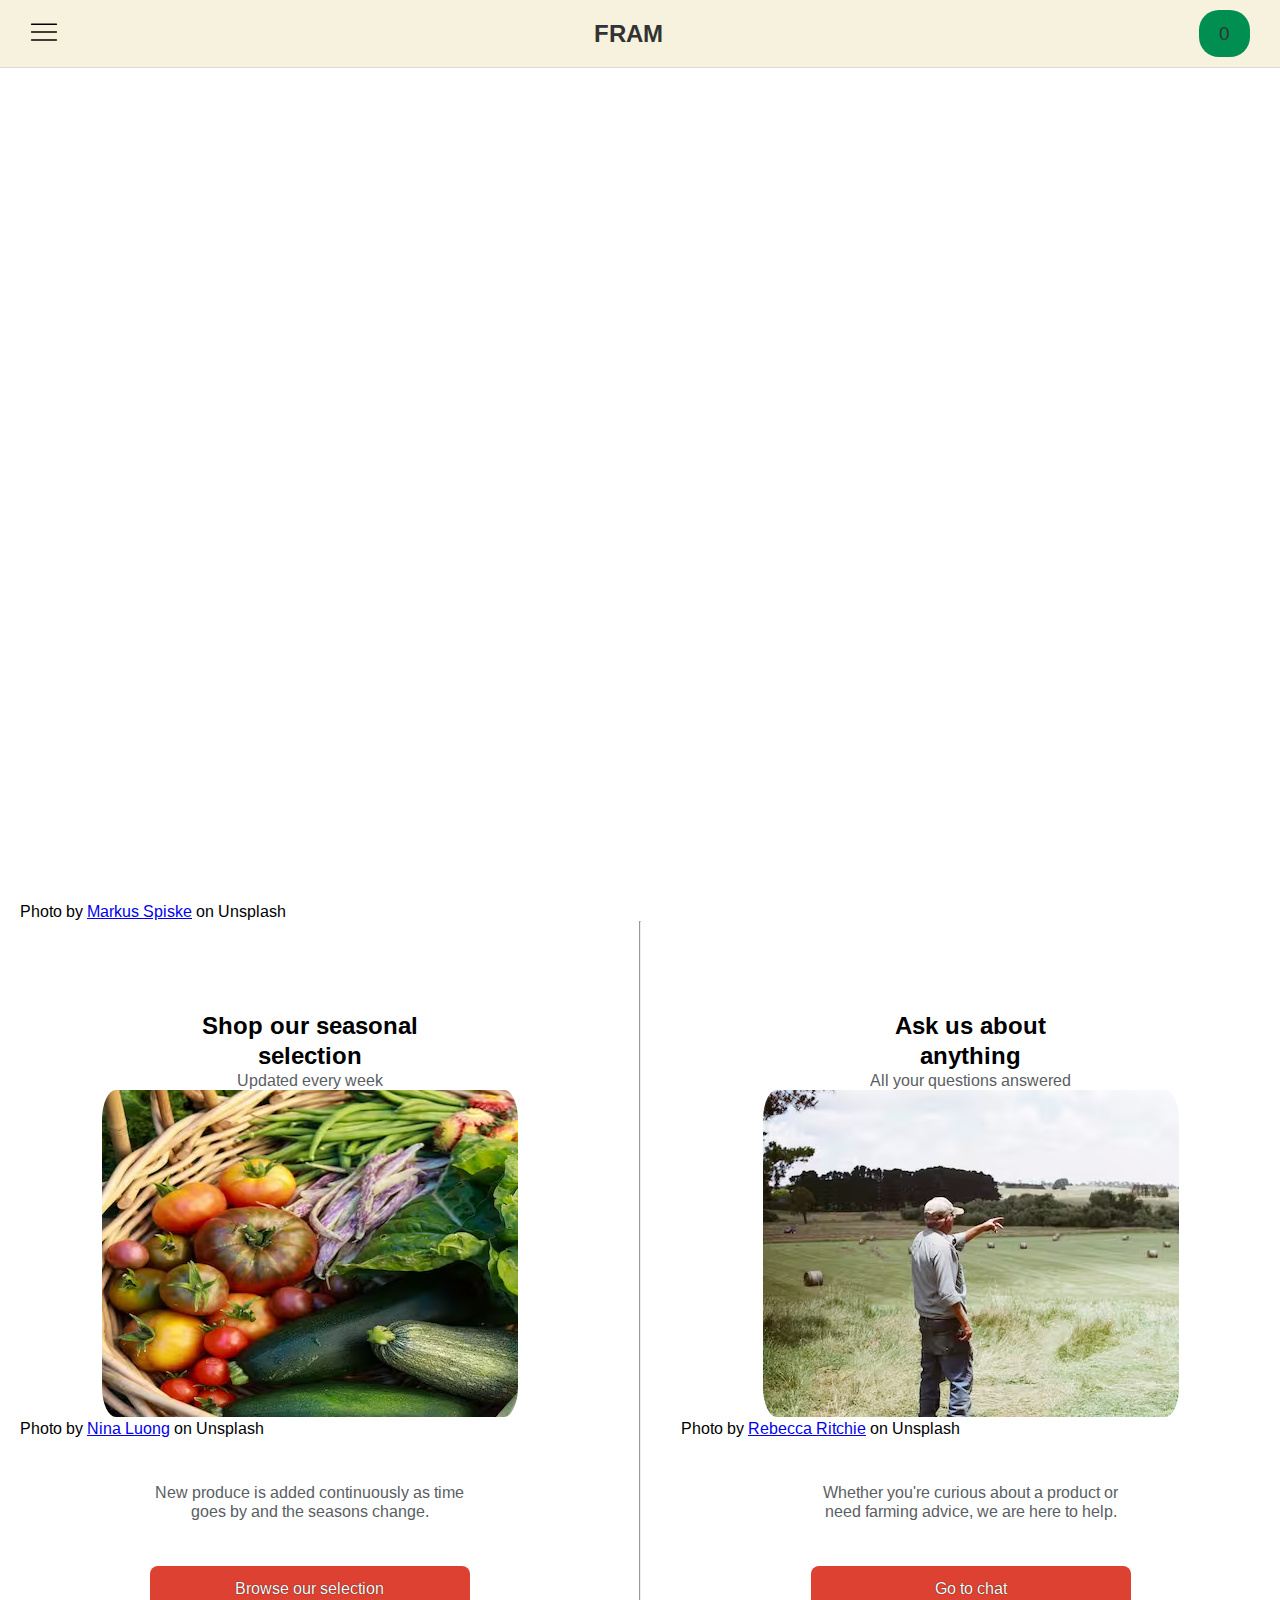
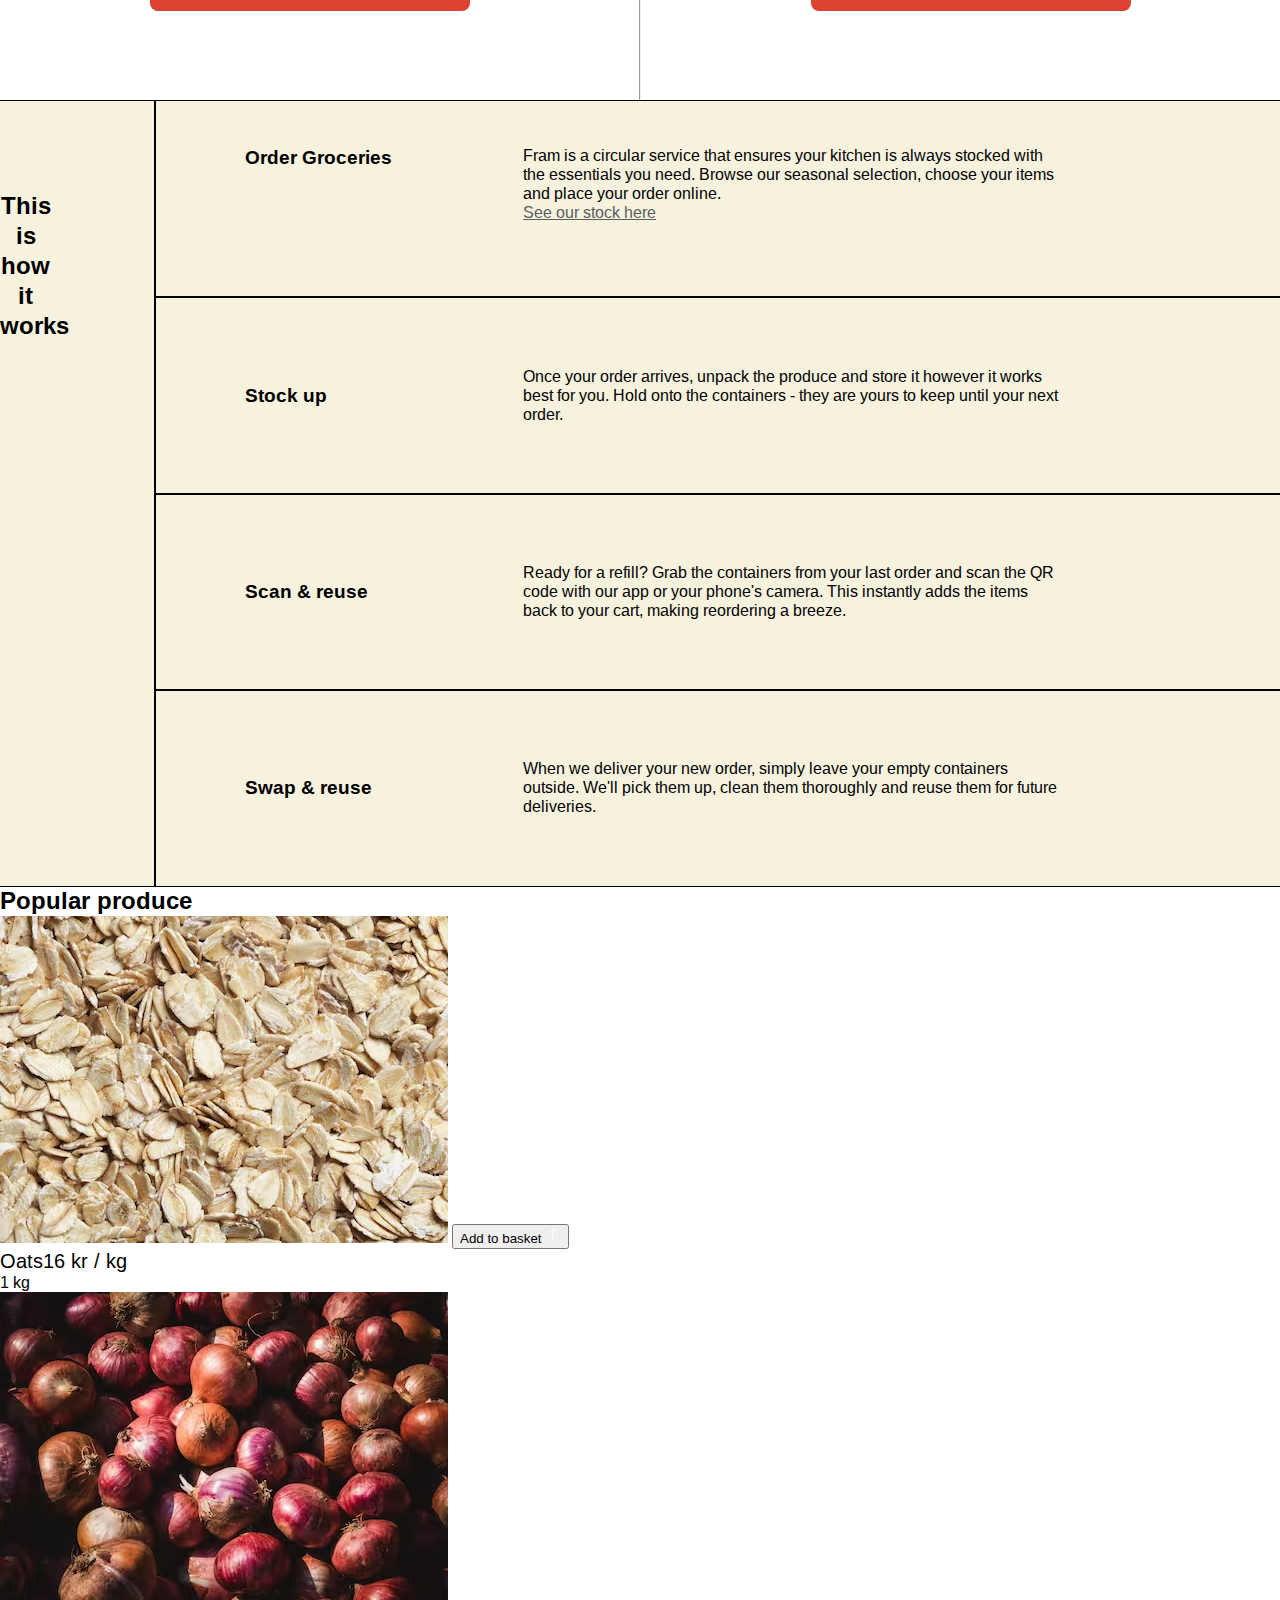
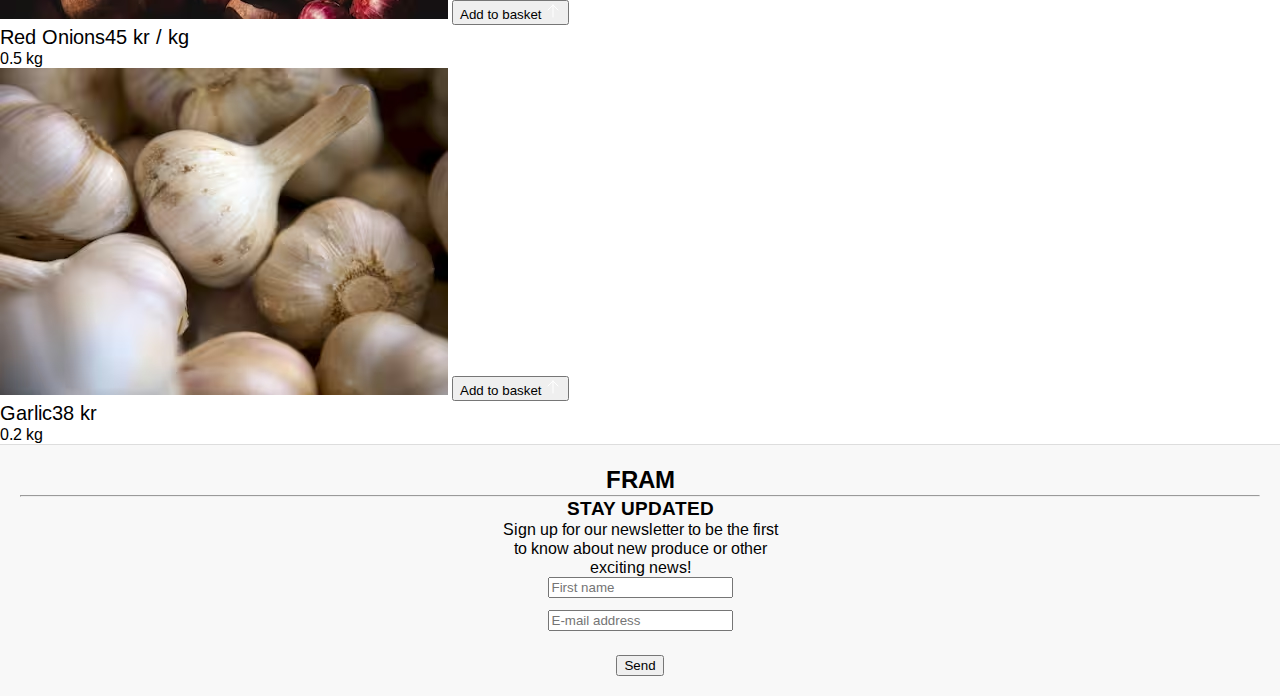
<file: index.html>
<!DOCTYPE html>
<html lang="en">
  <head>
    <!-- Basic Meta -->
    <meta charset="UTF-8" />
    <meta name="viewport" content="width=device-width, initial-scale=1.0" />

    <!-- SEO: Title & Description -->
    <title>Products - FRAM Fresh Local Produce</title>
    <meta
      name="description"
      content="Explore fresh, locally-sourced products from FRAM. Discover seasonal produce delivered smartly to your home."
    />

    <!-- SEO: Keywords (optional for older engines, can help with SEO) -->
    <meta
      name="keywords"
      content="fresh produce, local farms, seasonal groceries, home delivery, FRAM, farm products, organic produce"
    />

    <!-- SEO: Open Graph / Social Sharing -->
    <meta property="og:title" content="Products - FRAM Fresh Local Produce" />
    <meta
      property="og:description"
      content="Explore fresh, locally-sourced products from FRAM. Discover seasonal produce delivered smartly to your home."
    />
    <meta property="og:type" content="website" />
    <meta property="og:site_name" content="FRAM" />

    <!-- Import Google Fonts: Frank Ruhl Libre & Arimo -->
    <link
      href="https://fonts.googleapis.com/css2?family=Frank+Ruhl+Libre:wght@300&family=Arimo:wght@400&display=swap"
      rel="stylesheet"
    />

    <!-- Preload Global CSS for performance -->
    <link rel="preload" href="./css/Global.css" as="style" onload="this.onload=null;this.rel='stylesheet'" />
    <noscript><link rel="stylesheet" href="./css/Global.css" /></noscript>

    <!-- Preload Utilities CSS for performance -->
    <link rel="preload" href="./css/Utilities.css" as="style" onload="this.onload=null;this.rel='stylesheet'" />
    <noscript><link rel="stylesheet" href="./css/Utilities.css" /></noscript>

    <!-- Page-specific styles -->
    <link rel="stylesheet" href="./css/LandingPage.css" />
    <link rel="stylesheet" href="./css/Navbar.css" />
    <link rel="stylesheet" href="./css/Newsletter.css" />
    <link rel="stylesheet" href="./css/ProductPage.css" />
    <link rel="stylesheet" href="./css/Feedback.css" />
  </head>
  <body>
    <!-- Navbar -->
    <header class="header" role="banner">
      <div class="header-left">
        <button class="hamburger-menu-button" aria-label="Open side menu">
          <svg
            xmlns="http://www.w3.org/2000/svg"
            fill="none"
            viewBox="0 0 24 24"
            stroke-width="1"
            stroke="black"
            class="hamburger-menu-icon"
          >
            <path stroke-linecap="round" stroke-linejoin="round" d="M3.75 6.75h16.5M3.75 12h16.5m-16.5 5.25h16.5" />
          </svg>
        </button>
      </div>
      <div class="header-center">
        <a href="/index.html" class="header-link">
          <h1 class="header-title">FRAM</h1>
        </a>
      </div>
      <div class="header-right">
        <a
          href="/pages/checkout.html"
          class="green-button header-link"
          id="cart-count"
          aria-label="Go to checkout and view cart"
        >
        </a>
      </div>
    </header>

    <!-- Side Menu -->
    <aside id="side-menu" class="side-menu">
      <div class="display-flex center-items">
        <button class="close-menu-button" aria-label="Close side menu">&times;</button>
        <a href="/index.html" class="header-link side-menu-title on-mobile-only">
          <h1 class="header-title">FRAM</h1>
        </a>
      </div>
      <div class="side-menu-border"></div>
      <nav class="menu-content" role="navigation">
        <ul class="menu-items large-body">
          <li><a href="/pages/product.html" aria-label="Go to product page">Products</a></li>
          <li><a href="/pages/chatbot.html" aria-label="Go to the chatbot">Chat</a></li>
        </ul>
        <div class="menu-footer">
          <a href="/pages/checkout.html" aria-label="Go to checkout page">Checkout</a>
        </div>
      </nav>
    </aside>

    <!-- Main -->
    <main>
      <!-- Large Image - Background -->
      <section class="top-background-section">
        <!-- Logo -->
        <header>
          <h1 class="top-logo">FRAM</h1>
        </header>

        <!-- White underline going downward -->
        <div class="top-underline"></div>

        <!-- Subheading Text -->
        <p class="top-subheading">
          Home delivery from <br />
          your local farms
        </p>
      </section>
      <!-- Credit to Markus Spiske for the image -->
      <figure class="image-credit">
        <figcaption>
          Photo by <a href="https://unsplash.com/@markusspiske" target="_blank" rel="noopener">Markus Spiske</a> on
          Unsplash
        </figcaption>
      </figure>

      <!-- Produce and Chat section -->
      <section class="produce-chat-container display-flex">
        <!-- Produce Section -->
        <article aria-labelledby="shop-heading" class="produce-chat-card center-items">
          <h2 id="shop-heading" class="no-margin padding-top-90 produce-chat-title center-text">
            Shop our seasonal <br />
            selection
          </h2>
          <p class="produce-chat-subtitle greyed-text center-text no-margin">Updated every week</p>
          <img
            src="./assets/landingPage/produce.avif"
            alt="Basket filled with fresh vegetables including tomatoes, zucchini, green beans, and leafy greens"
            class="produce-chat-image"
          />
          <figure class="image-credit image-credits-positioning">
            <figcaption>
              Photo by <a href="https://unsplash.com/@ninaluong" target="_blank" rel="noopener">Nina Luong</a> on
              Unsplash
            </figcaption>
          </figure>
          <p class="center-text greyed-text margin-top-45">
            New produce is added continuously as time <br />
            goes by and the seasons change.
          </p>
          <a href="/pages/product.html" class="primary-button produce-full-width-button margin-top-45 margin-bottom-90">
            Browse our selection
          </a>
          <!-- Divider on Mobile, to display sepparate the two sections better -->
          <hr class="on-mobile-only produce-chat-divider" />
        </article>

        <!-- Vertical divider on Desktop -->
        <hr class="on-desktop-only produce-chat-divider" />

        <!-- Go to Chat page -->
        <article aria-labelledby="chat-heading" class="produce-chat-card center-items margin-bottom-90">
          <h2 id="chat-heading" class="no-margin padding-top-90 produce-chat-title center-text">
            Ask us about <br />
            anything
          </h2>
          <p class="produce-chat-subtitle greyed-text center-text no-margin">All your questions answered</p>
          <img
            src="./assets/landingPage/chat.avif"
            alt="Man on a green field, pointing to the distance."
            class="produce-chat-image"
          />
          <figure class="image-credit image-credits-positioning">
            <figcaption>
              Photo by
              <a href="https://unsplash.com/@rebeccaritchie" target="_blank" rel="noopener">Rebecca Ritchie</a> on
              Unsplash
            </figcaption>
          </figure>
          <p class="center-text greyed-text margin-top-45">
            Whether you're curious about a product or <br />
            need farming advice, we are here to help.
          </p>
          <a href="/pages/chatbot.html" class="primary-button produce-full-width-button margin-top-45"> Go to chat </a>
        </article>
      </section>

      <!-- Ask us about anything Section (info) -->
      <section class="info-section primary-background-color display-flex">
        <!-- Right Side: Title -->
        <section class="info-header display-flex center-items center-text general-border">
          <h2 class="info-title">
            This is how it <br />
            works
          </h2>
        </section>

        <!-- Left Side: Steps -->
        <div class="info-steps display-flex general-border">
          <!-- Each step block -->
          <div class="info-step padding-45 general-border">
            <h3 class="info-sub-header">Order Groceries</h3>
            <div class="info-content">
              <p class="info-link-spacer">
                Fram is a circular service that ensures your kitchen is always stocked with the essentials you need.
                Browse our seasonal selection, choose your items and place your order online.
              </p>
              <a class="greyed-text" href="./pages/products.html">See our stock here</a>
            </div>
          </div>

          <div class="info-step center-items padding-45 general-border">
            <h3 class="info-sub-header">Stock up</h3>
            <div class="info-content">
              <p>
                Once your order arrives, unpack the produce and store it however it works best for you. Hold onto the
                containers - they are yours to keep until your next order.
              </p>
            </div>
          </div>

          <div class="info-step center-items padding-45 general-border">
            <h3 class="info-sub-header">Scan & reuse</h3>
            <div class="info-content">
              <p>
                Ready for a refill? Grab the containers from your last order and scan the QR code with our app or your
                phone's camera. This instantly adds the items back to your cart, making reordering a breeze.
              </p>
            </div>
          </div>

          <div class="info-step center-items padding-45 general-border">
            <h3 class="info-sub-header">Swap & reuse</h3>
            <div class="info-content">
              <p>
                When we deliver your new order, simply leave your empty containers outside. We'll pick them up, clean
                them thoroughly and reuse them for future deliveries.
              </p>
            </div>
          </div>
        </div>
      </section>

      <!-- Popular Produce Section - Mobile Carousel -->
      <section class="on-mobile-only margin-bottom-90" aria-label="Popular Produce Carousel">
        <h2 class="popular-produce-title">Popular produce</h2>
        <!-- Mobile Carousel Cards -->
        <div class="popular-produce-card-container">
          <!-- Oats Card -->
          <article class="popular-produce-card" aria-labelledby="product-oats">
            <img
              src="./assets/productPage/Oats.avif"
              alt="Close-up image of oat grains"
              width="100%"
              class="object-fit-cover"
            />

            <button
              class="add-cursor-pointer popular-produce-shopping-button"
              onclick="addToCart('Oats')"
              aria-label="Add Oats to the basket"
            >
              <span> Add to basket </span>
              <span class="popular-produce-shopping-button-icon">
                <svg
                  xmlns="http://www.w3.org/2000/svg"
                  fill="none"
                  viewBox="0 0 24 24"
                  stroke-width="1.5"
                  stroke="white"
                  class="popular-produce-shopping-button-svg"
                >
                  <path stroke-linecap="round" stroke-linejoin="round" d="M4.5 10.5 12 3m0 0 7.5 7.5M12 3v18" />
                </svg>
              </span>
            </button>
            <p class="display-flex popular-produce-type-and-price">
              <span id="product-oats">Oats</span>
              <span>48 kr / kg</span>
            </p>
            <p class="popular-produce-weight">1 kg</p>
          </article>

          <!-- Red Onion Card -->
          <article class="popular-produce-card" aria-labelledby="product-red-onions">
            <img
              src="./assets/productPage/Red Onions.avif"
              alt="Cluster of red onions"
              width="100%"
              class="object-fit-cover"
            />
            <button
              class="add-cursor-pointer popular-produce-shopping-button"
              onclick="addToCart('Red Onions')"
              aria-label="Add Red Onions to the basket"
            >
              <span> Add to basket </span>
              <span class="popular-produce-shopping-button-icon">
                <svg
                  xmlns="http://www.w3.org/2000/svg"
                  fill="none"
                  viewBox="0 0 24 24"
                  stroke-width="1.5"
                  stroke="white"
                  class="popular-produce-shopping-button-svg"
                >
                  <path stroke-linecap="round" stroke-linejoin="round" d="M4.5 10.5 12 3m0 0 7.5 7.5M12 3v18" />
                </svg>
              </span>
            </button>
            <p class="display-flex popular-produce-type-and-price">
              <span id="product-red-onions">Red Onions</span>
              <span>48 kr / kg</span>
            </p>
            <p class="popular-produce-weight">1 kg</p>
          </article>

          <!-- Potato Card -->
          <article class="popular-produce-card" aria-labelledby="product-potatoes">
            <img
              src="./assets/productPage/Potatoes.avif"
              alt="Pile of mixed potatoes"
              width="100%"
              class="object-fit-cover"
            />
            <button
              class="add-cursor-pointer popular-produce-shopping-button"
              onclick="addToCart('Potatoes')"
              aria-label="Add Potatoes to the basket"
            >
              <span> Add to basket </span>
              <span class="popular-produce-shopping-button-icon">
                <svg
                  xmlns="http://www.w3.org/2000/svg"
                  fill="none"
                  viewBox="0 0 24 24"
                  stroke-width="1.5"
                  stroke="white"
                  class="popular-produce-shopping-button-svg"
                >
                  <path stroke-linecap="round" stroke-linejoin="round" d="M4.5 10.5 12 3m0 0 7.5 7.5M12 3v18" />
                </svg>
              </span>
            </button>
            <p class="display-flex popular-produce-type-and-price">
              <span id="product-potatoes">Potatoes</span>
              <span>48 kr / kg</span>
            </p>
            <p class="popular-produce-weight">1 kg</p>
          </article>
        </div>
        <!-- Navigation buttons for scrolling -->
        <div class="popular-produce-navigation-button-container">
          <button id="scroll-left" aria-label="Scroll left through products">◀</button>
          <button id="scroll-right" aria-label="Scroll right through products">▶</button>
        </div>
      </section>

      <!-- Produce Cards Section Desktop -->
      <section class="on-desktop-only popular-produce-section-spacing">
        <h2 class="popular-produce-title">Popular produce</h2>
        <div class="popular-produce-card-container">
          <!--Card 1-->
          <article class="popular-produce-card" aria-labelledby="product-oats">
            <img src="../assets/productPage/Oats.avif" alt="Zoom in on several grains of oats" />
            <button
              class="add-cursor-pointer popular-produce-shopping-button"
              onclick="addToCart('Oats')"
              aria-label="Add Oats to the basket"
            >
              <span> Add to basket </span>
              <span class="popular-produce-shopping-button-icon">
                <svg
                  xmlns="http://www.w3.org/2000/svg"
                  fill="none"
                  viewBox="0 0 24 24"
                  stroke-width="1.5"
                  stroke="white"
                  class="size-6"
                  style="width: 16px; height: 16px"
                >
                  <path stroke-linecap="round" stroke-linejoin="round" d="M4.5 10.5 12 3m0 0 7.5 7.5M12 3v18" />
                </svg>
              </span>
            </button>
            <p class="display-flex popular-produce-type-and-price large-body">
              <span id="product-oats">Oats</span>
              <span>16 kr / kg</span>
            </p>
            <p class="popular-produce-weight">1 kg</p>
          </article>
          <!--Card 2-->
          <article class="popular-produce-card" aria-labelledby="product-red-onions">
            <img src="../assets/productPage/Red Onions.avif" alt="Zoomed in on a cluster of red onions" />
            <button
              class="add-cursor-pointer popular-produce-shopping-button"
              onclick="addToCart('Red Onions')"
              aria-label="Add Red Onions to the basket"
            >
              <span> Add to basket </span>
              <span class="popular-produce-shopping-button-icon">
                <svg
                  xmlns="http://www.w3.org/2000/svg"
                  fill="none"
                  viewBox="0 0 24 24"
                  stroke-width="1.5"
                  stroke="white"
                  class="size-6"
                  style="width: 16px; height: 16px"
                >
                  <path stroke-linecap="round" stroke-linejoin="round" d="M4.5 10.5 12 3m0 0 7.5 7.5M12 3v18" />
                </svg>
              </span>
            </button>
            <p class="display-flex popular-produce-type-and-price large-body">
              <span id="product-red-onions">Red Onions</span>
              <span>45 kr / kg</span>
            </p>
            <p class="popular-produce-weight">0.5 kg</p>
          </article>
          <!--Card 3-->
          <article class="popular-produce-card" aria-labelledby="product-garlic">
            <img src="../assets/productPage/Garlic.avif" alt="Zoom in on a cluster of Garlic laying around" />
            <button
              class="add-cursor-pointer popular-produce-shopping-button"
              onclick="addToCart('Garlic')"
              aria-label="Add Garlic to the basket"
            >
              <span> Add to basket </span>
              <span class="popular-produce-shopping-button-icon">
                <svg
                  xmlns="http://www.w3.org/2000/svg"
                  fill="none"
                  viewBox="0 0 24 24"
                  stroke-width="1.5"
                  stroke="white"
                  class="size-6"
                  style="width: 16px; height: 16px"
                >
                  <path stroke-linecap="round" stroke-linejoin="round" d="M4.5 10.5 12 3m0 0 7.5 7.5M12 3v18" />
                </svg>
              </span>
            </button>
            <p class="display-flex popular-produce-type-and-price large-body">
              <span id="product-garlic">Garlic</span>
              <span>38 kr</span>
            </p>
            <p class="popular-produce-weight">0.2 kg</p>
          </article>
        </div>
      </section>
    </main>
    <!-- Newsletter Section - Added outside of the main, to fill the screen -->
    <section class="newsletter-section" aria-labelledby="newsletter-heading">
      <h2 class="newsletter-title" id="newsletter-heading">FRAM</h2>
      <hr class="newsletter-divider" />
      <h3 class="newsletter-header">STAY UPDATED</h3>
      <p class="newsletter-subtext">
        Sign up for our newsletter to be the first <br />
        to know about new produce or other <br />
        exciting news!
      </p>
      <form class="newsletter-form" onsubmit="newsletterSignup()" role="form">
        <input
          type="text"
          name="first-name"
          id="first-name"
          placeholder="First name"
          class="newsletter-input margin-bottom-12"
          required
        /><br />
        <input
          type="email"
          name="email"
          id="email"
          placeholder="E-mail address"
          class="newsletter-input margin-bottom-24"
          required
        /><br />
        <button type="submit" class="newsletter-button">Send</button>
      </form>
    </section>

    <!-- User feedback when adding an product to basket - use inline styling -->
    <section id="feedback" class="default-hidden">
      <p id="feedback-text"></p>
    </section>
    <script src="./js/carousell.js"></script>
    <script src="./js/navbar.js"></script>
    <script src="./js/product-handling.js"></script>
    <script src="./js/newsletter.js"></script>
  </body>
</html>
</file>
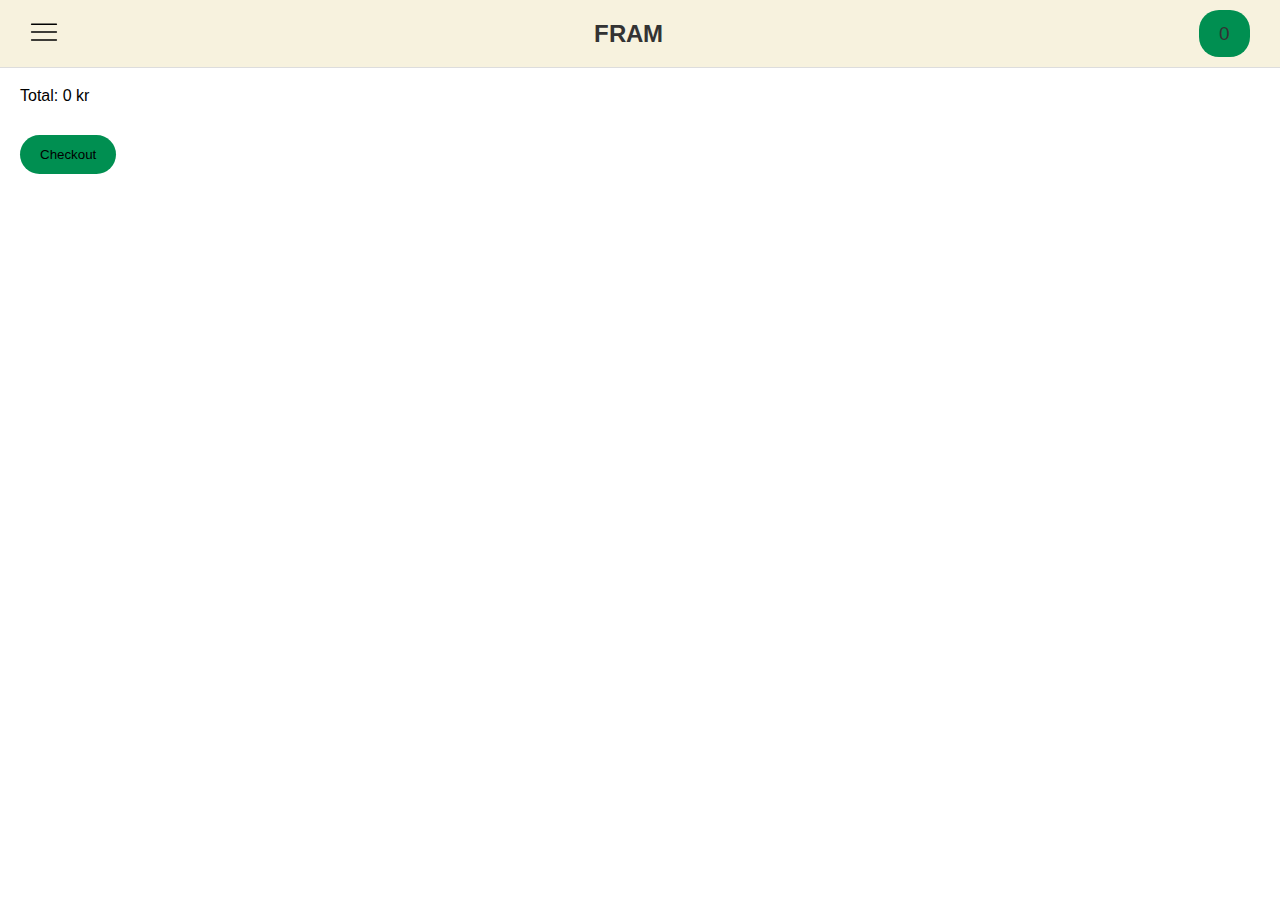
<file: pages/checkout.html>
<!DOCTYPE html>
<html lang="en">
  <head>
    <!-- Basic Meta -->
    <meta charset="UTF-8" />
    <meta name="viewport" content="width=device-width, initial-scale=1.0" />

    <!-- SEO: Title & Description -->
    <title>Checkout | FRAM</title>
    <meta
      name="description"
      content="Review your selected fresh produce and complete your secure checkout with FRAM. Local, seasonal, and sustainable groceries — delivered to your door."
    />

    <!-- SEO: Keywords (optional for older engines) -->
    <meta name="keywords" content="FRAM, checkout, groceries, local food, sustainable, fresh produce, home delivery" />

    <!-- SEO: Open Graph / Social Sharing -->
    <meta property="og:title" content="Checkout | FRAM" />
    <meta
      property="og:description"
      content="Finish your purchase of fresh, locally sourced produce with our simple checkout process."
    />
    <meta property="og:type" content="website" />
    <meta property="og:site_name" content="FRAM" />

    <!-- Import Google Fonts: Frank Ruhl Libre & Arimo -->
    <link
      href="https://fonts.googleapis.com/css2?family=Frank+Ruhl+Libre:wght@300&family=Arimo:wght@400&display=swap"
      rel="stylesheet"
    />

    <!-- Preload Global CSS for performance -->
    <link rel="preload" href="../css/Global.css" as="style" onload="this.onload=null;this.rel='stylesheet'" />
    <noscript><link rel="stylesheet" href="../css/Global.css" /></noscript>

    <!-- Page-specific styles -->
    <link rel="stylesheet" href="../css/Navbar.css" />
    <link rel="stylesheet" href="../css/checkout.css" />
    <link rel="stylesheet" href="../css/Feedback.css" />
  </head>
  <body>
    <!-- Navbar -->
    <header class="header" role="banner">
      <div class="header-left">
        <button class="hamburger-menu-button" aria-label="Open side menu">
          <svg
            xmlns="http://www.w3.org/2000/svg"
            fill="none"
            viewBox="0 0 24 24"
            stroke-width="1"
            stroke="black"
            class="hamburger-menu-icon"
          >
            <path stroke-linecap="round" stroke-linejoin="round" d="M3.75 6.75h16.5M3.75 12h16.5m-16.5 5.25h16.5" />
          </svg>
        </button>
      </div>
      <div class="header-center">
        <a href="/index.html" class="header-link">
          <h1 class="header-title">FRAM</h1>
        </a>
      </div>
      <div class="header-right">
        <a
          href="/pages/checkout.html"
          class="green-button header-link"
          id="cart-count"
          aria-label="Go to checkout and view cart"
        >
        </a>
      </div>
    </header>
    <!-- Side Menu -->
    <aside id="side-menu" class="side-menu">
      <div class="display-flex center-items">
        <button class="close-menu-button" aria-label="Close side menu">&times;</button>
        <a href="/index.html" class="header-link side-menu-title on-mobile-only">
          <h1 class="header-title">FRAM</h1>
        </a>
      </div>
      <div class="side-menu-border"></div>
      <nav class="menu-content" role="navigation">
        <ul class="menu-items large-body">
          <li><a href="/pages/product.html" aria-label="Go to product page">Products</a></li>
          <li><a href="/pages/chatbot.html" aria-label="Go to the chatbot">Chat</a></li>
        </ul>
        <div class="menu-footer">
          <a href="/pages/checkout.html" aria-label="Go to checkout page">Checkout</a>
        </div>
      </nav>
    </aside>

    <main class="additional-padding-bottom">
      <h1 class="checkout-title">Checkout</h1>

      <!-- Total Checkout, and checkout button -->
      <section style="margin-top: 30px">
        <div class="checkout-total" id="checkout-total">
          <p id="total-price">Total: 0 kr</p>
          <button id="checkout-button" class="green-button" style="margin-top: 30px" onclick="checkout()">
            Checkout
          </button>
        </div>
      </section>

      <!-- Checkout container, having all products user wish to buy  -->
      <section class="checkout-container" id="productContainer"></section>
    </main>

    <!-- User feedback when adding an product to basket - use inline styling -->
    <section id="feedback" class="default-hidden">
      <p id="feedback-text"></p>
    </section>

    <script src="../js/navbar.js"></script>
    <script src="../js/product-handling.js"></script>
  </body>
</html>
</file>
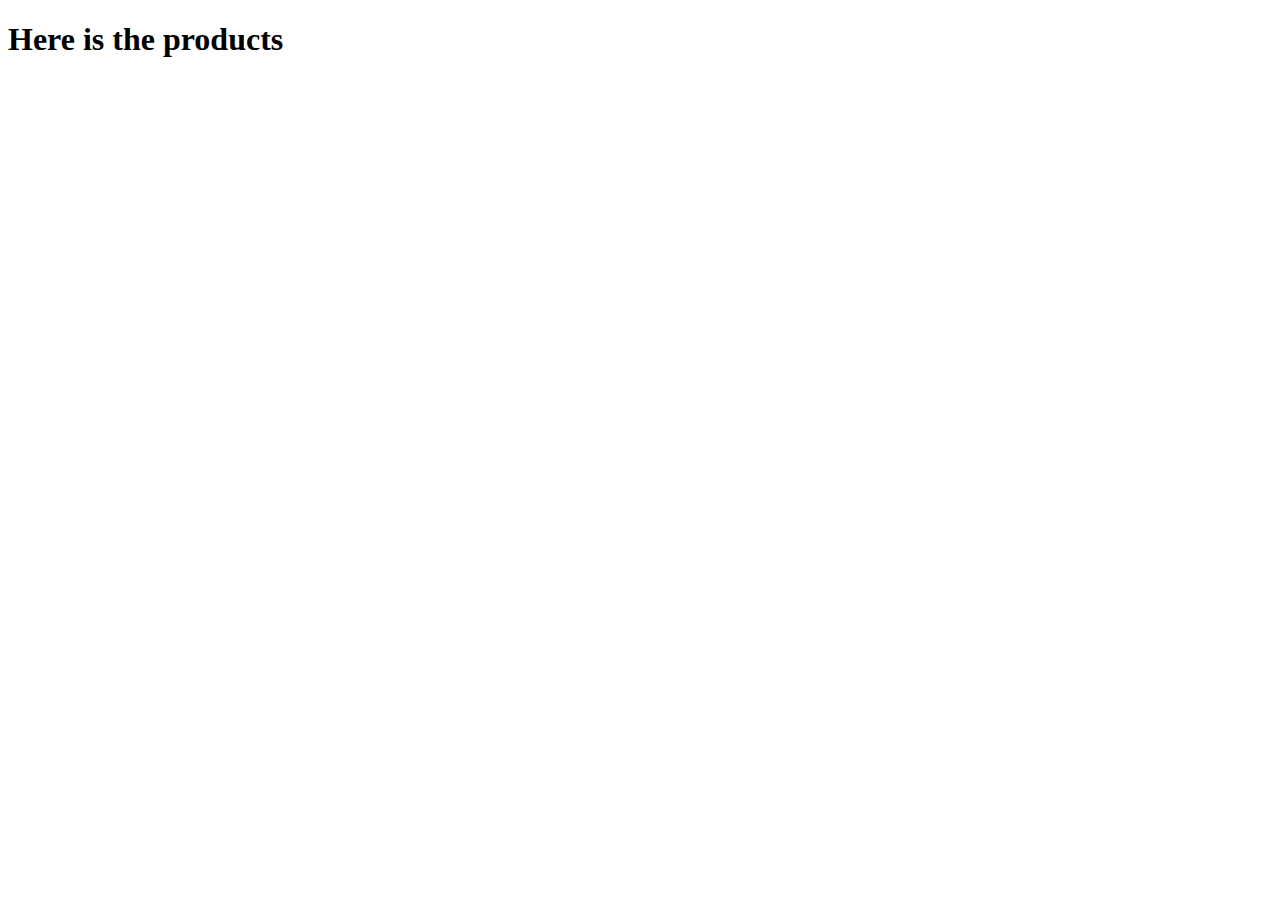
<file: pages/products.html>
<!DOCTYPE html>
<html lang="en">
  <head>
    <meta charset="UTF-8" />
    <meta name="viewport" content="width=device-width, initial-scale=1.0" />
    <title>Products</title>
  </head>
  <body>
    <h1>Here is the products</h1>
  </body>
</html>
</file>
<file: css/Global.css>
/* ===== Global CSS - Will affect all pages ===== */

/* Base CSS - Going Mobile First Approach */
* {
  box-sizing: border-box;
  margin: 0;
}

body {
  font-family: Arimo, sans-serif;
  font-size: 16px;
}

/* Ensures full-height layout and removes browser default spacing. */
html,
body {
  height: 100%;
  /* margin: 0; */
}

/* Max size of the desktop - set by the assignment */
main {
  max-width: 1512px;
  margin: 0 auto;
}

/* Large Body text */
.large-body {
  font-size: 18px;
}

.primary-text {
  color: #0b0a08;
}

.secondary-text {
  color: #ffffff;
}

/*Due to not finding a good colour on stylesheet, i made this for those dark grey text */
.greyed-text {
  color: #5a5d5f;
}

/* At certain places, i felt it would be good to credit the ones taking the photo, so this class places it nicely */
.image-credit {
  padding-left: 20px;
  padding-top: 2px;
}

.primary-background-color {
  background-color: #f7f2de;
}

.color-red {
  color: #dc4131;
}

.color-Light-blue {
  color: #e1eaf0;
}

.color-green {
  color: #008f51;
}

/* Main Button */
.primary-button {
  background-color: #dc4131;
  color: #ffffff;
  text-decoration: none;
  display: block;
  text-align: center;
  height: 45px;
  line-height: 45px;
  border-radius: 8px;
  font-size: 1rem;
  font-family: "Arimo", sans-serif;
  transition: all 0.2s ease-in-out;
  text-shadow: 0 0 1px rgba(0, 0, 0);
}

/* Slightly darker colour on the button, aswell as removing the link default styling */
.primary-button:hover {
  background-color: #ae2e21;
  text-decoration: none;
}

/* Icon Button */
.icon-button {
  opacity: 1;
}

.icon-button:hover {
  opacity: 0.4;
}

/* Helper Classes */
.center-items {
  align-items: center;
}

.center-text {
  text-align: center;
}

.display-flex {
  display: flex;
}

.add-cursor-pointer {
  cursor: pointer;
}

.padding-20 {
  padding: 20px;
}

.padding-45 {
  padding: 45px;
}

.padding-top-90 {
  padding-top: 90px;
}

/* ===== Margin Bottoms, Set with Important due to something overwriting it. ===== */
.margin-bottom-12 {
  margin-bottom: 12px !important;
}

.margin-bottom-24 {
  margin-bottom: 24px !important;
}

.margin-bottom-30 {
  margin-bottom: 30px !important;
}

.margin-top-45 {
  margin-top: 45px !important;
}

.margin-bottom-90 {
  margin-bottom: 90px !important;
}

.margin-right-30 {
  margin-right: 30px !important;
}

.object-fit-cover {
  object-fit: cover;
}

.general-border {
  outline: black 1px solid;
}

.no-margin {
  margin: 0 !important;
}

/* Used on elements that are to be hidden by default */
.default-hidden {
  display: none;
}

/* Show on Desktop Only */
.on-desktop-only {
  display: none;
}

/* Show on Mobile Only */
.on-mobile-only {
  display: block;
}

.text-button {
  background: none;
  border: none;
  color: inherit;
  font-size: inherit;
  text-decoration: none;
}

.text-button:hover {
  text-decoration: underline;
}

/* Specific Elements */

/* Logo */
.logo {
  font-family: "Frank Ruhl Libre", sans-serif;
  font-weight: 300;
  font-size: 75px;
}

/* Header */
.header {
  font-family: "Arimo", sans-serif;
  font-weight: 400;
  font-size: 24px;
  text-transform: uppercase;
}

/* Sub-Header */
.sub-header {
  font-family: "Arimo", sans-serif;
  font-weight: 400;
  font-size: 18px;
  text-transform: uppercase;
}

/* Accent Text */
.accent-text {
  font-family: "Frank Ruhl Libre", sans-serif;
  font-weight: 300;
  font-size: 16px;
}

/* Desktop Styles: When the screen is 1024px or larger */
@media (min-width: 1024px) {
  /* Large Body Text */
  .large-body {
    font-size: 20px;
  }

  /* Logo */
  .logo {
    font-size: 200px;
  }

  /* Header */
  .header {
    font-size: 36px;
  }

  /* Sub-header */
  .sub-header {
    font-size: 20px;
  }

  /* Accent Text */
  .accent-text {
    font-size: 20px;
  }

  .on-desktop-only {
    display: block;
  }

  .on-mobile-only {
    display: none;
  }
}
</file>
<file: css/Utilities.css>
/* =================
    * Utilities.css
    * This file contains utility classes for common styles.
================== */

/* ═════════════════════════════════════════════════
   LAYOUT & DISPLAY UTILITIES
   Helps with positioning and layout of elements.
══════════════════════════════════════════════════ */

.display-flex {
  display: flex;
}

.center-items {
  align-items: center;
}

.center-text {
  text-align: center;
}

.object-fit-cover {
  object-fit: cover;
}

/* ════════════════════════════════════════
   SPACING UTILITIES
   Padding and margin
═════════════════════════════════════════ */

.padding-20 {
  padding: 20px;
}

.padding-45 {
  padding: 45px;
}

.padding-top-90 {
  padding-top: 90px;
}

/* Note: !important set due to something overwriting it */
.margin-bottom-12 {
  margin-bottom: 12px !important;
}

.margin-bottom-24 {
  margin-bottom: 24px !important;
}

.margin-bottom-30 {
  margin-bottom: 30px !important;
}

.margin-top-45 {
  margin-top: 45px !important;
}

.margin-bottom-90 {
  margin-bottom: 90px !important;
}

.margin-right-30 {
  margin-right: 30px !important;
}

.no-margin {
  margin: 0 !important;
}

/* ═════════════════════════════════════════════════
   RESPONSIVE VISIBILITY UTILITIES
   Controls element visibility across breakpoints.
══════════════════════════════════════════════════ */

/* Used on elements that are to be hidden by default */
.default-hidden {
  display: none;
}

/* Hide on Mobile, show on Desktop */
.on-desktop-only {
  display: none;
}

/* Hide on Desktop, show on Mobile */
.on-mobile-only {
  display: block;
}

/* ═════════════════════════════════════════════════
   FONT UTILITIES
   Text styling and typography.
══════════════════════════════════════════════════ */
/* Sub Headers */
.text-large {
  font-size: 18px;
}

/* ═════════════════════════════════════════════════
   COLOR UTILITIES
   Text and background color.
══════════════════════════════════════════════════ */

.primary-text {
  color: #0b0a08;
}

.secondary-text {
  color: #ffffff;
}

/* Due to not finding a good colour on stylesheet, i made this for those dark grey text */
.greyed-text {
  color: #5a5d5f;
}

.color-red {
  color: #dc4131;
}

.color-Light-blue {
  color: #e1eaf0;
}

.color-green {
  color: #008f51;
}

.primary-background-color {
  background-color: #f7f2de;
}

/* ═════════════════════════════════════════════════
   BORDER UTILITIES
   Adds outlines and border styling.
══════════════════════════════════════════════════ */

.general-border {
  outline: black 1px solid;
}

/* ═════════════════════════════════════════════════
   INTERACTIVITY UTILITIES
   Enhances element interaction and behavior.
══════════════════════════════════════════════════ */

.add-cursor-pointer {
  cursor: pointer;
}

/* ═════════════════════════════════════════════════
   MEDIA QUERIES: RESPONSIVE DISPLAY OVERRIDES
   Overrides for mobile/desktop visibility.
══════════════════════════════════════════════════ */

@media (min-width: 1024px) {
  /* Sub Headers */
  .text-large {
    font-size: 20px;
  }

  /* Show on Desktop Only */
  .on-desktop-only {
    display: block;
  }

  /* Show on Mobile Only */
  .on-mobile-only {
    display: none;
  }
}
</file>
<file: css/LandingPage.css>
/* All css that are specified to the landing page */

/* ===== Top Section - Image with text ===== */
.top-background-section {
  position: relative;
  width: 100vw;
  height: 100vh;
  background-size: cover;
  background-position: center;
}

.top-logo {
  position: absolute;
  top: 35%;
  left: 50%;
  transform: translateX(-50%);
  color: white;
  font-size: 3em;
  letter-spacing: 3px;
  margin: 0;
}

.top-underline {
  position: absolute;
  top: 44%;
  left: 50%;
  transform: translateX(-50%);
  width: 2px;
  height: 200px;
  background-color: white;
}

.top-subheading {
  position: absolute;
  top: 70%;
  left: 50%;
  transform: translateX(-50%);
  color: white;
  font-size: 1.2em;
  margin: 0;
}

/* ===== Produce and Chatbot Section ===== */
.produce-chat-container {
  flex-direction: column;
  gap: 20px;
}

.produce-chat-image {
  width: 100%;
  object-fit: cover;
  border-radius: 46px;
  height: 327px;
  padding: 0px 16px;
  margin-top: 45px;
  margin-bottom: 45px;
  border-radius: 30px;
}

.produce-full-width-button {
  height: 45px;
  width: calc(100% - 40px);
  margin: 0 auto;
  display: block;
  padding: 0 20px;
}

/* ===== Info Section (This is how it works section) ===== */

.info-title {
  justify-content: center;
}

.info-link {
  color: darkslategray;
}

.info-section {
  flex-direction: column;
}

.info-steps {
  flex-direction: column;
}

.info-header {
  padding-top: 90px;
  padding-bottom: 45px;
}

/* Kept as needing to adjust this between screen sizes */
.info-sub-header {
  text-align: center;
}

/* Desktop Styles: When the screen is 1024px or larger */
@media (min-width: 1024px) {
  /* ===== Produce and Chat Section Layout ===== */
  .produce-chat-container {
    flex-direction: row;
  }

  .produce-chat-image {
    width: 448px;
    height: 327px;
    object-fit: cover;
    display: block;
    margin: 0 auto;
  }

  .produce-chat-card {
    flex: 1;
    flex-direction: column;
    justify-content: space-between;
  }

  .produce-full-width-button {
    width: 320px;
  }

  /* ===== Info Section ===== */
  .info-section {
    flex-direction: row;
    height: 785px;
  }

  .info-title {
    flex: 1;
    max-width: 33%;
    height: 100%;
  }

  .info-title .header {
    font-size: 2rem;
  }

  .info-steps {
    flex: 2;
    flex-direction: column;
    justify-content: space-between;
    height: 100%;
  }

  .info-step {
    height: 197px;
    padding-left: 90px;
    padding-right: 20px;
    position: relative;
    display: flex;
  }

  .info-header {
    padding-top: none;
    padding-bottom: none;
  }

  .info-sub-header {
    width: 278px;
    margin: 0;
    font-size: 1.2rem;
    flex-shrink: 0;
    text-align: left;
  }

  .info-content {
    flex: 1;
    padding-right: 197px;
  }
}
</file>
<file: css/Navbar.css>
/* Navbar Styles */
.header {
  position: fixed;
  top: 0;
  left: 0;
  width: 100%;
  z-index: 1000;
  background-color: #f7f2de;
  border-bottom: 1px solid #ddd;
  padding: 10px 20px;
  display: flex;
  justify-content: space-between;
  align-items: center;
}
.header-left,
.header-center,
.header-right {
  display: flex;
  align-items: center;
}

.header-title {
  font-size: 1.5rem;
  font-weight: bold;
  text-align: center;
  margin: 0;
}

.header-link {
  text-decoration: none;
  color: #333;
  font-size: 1.2rem;
  margin: 0 10px;
  transition: color 0.3s ease;
}

.green-button {
  background-color: #008f51;
  border: none;
  border-radius: 20px;
  padding: 12px 20px;
  cursor: pointer;
}

.hamburger-menu-button {
  border: none;
  cursor: pointer;
  background-color: #f7f2de;
}

/* Size of the Hamburger Menu Icon */
.hamburger-menu-icon {
  width: 36px;
  height: 36px;
}

/* Side Menu Styles */
.side-menu {
  position: fixed;
  top: 0;
  left: -100%;
  height: 100%;
  width: 100%;
  background-color: #008000;
  color: white;
  z-index: 1100;
  transition: left 0.3s ease;
  display: flex;
  flex-direction: column;
  padding: 20px;
}

.side-menu.open {
  left: 0;
}

.side-menu .close-menu-button {
  position: absolute;
  top: 20px;
  left: 20px;
  background: none;
  border: none;
  font-size: 2rem;
  color: white;
  cursor: pointer;
}

.menu-content {
  display: flex;
  flex-direction: column;
  justify-content: space-between;
  height: 100%;
}

.menu-items {
  list-style: none;
  padding: 0;
  margin: 0;
  display: flex;
  flex-direction: column;
  align-items: center;
  margin-top: 50px;
}

.menu-items li {
  margin: 20px 0;
}
.menu-items a {
  color: white;
  text-decoration: none;
  font-size: 1.5rem;
  font-weight: bold;
  transition: color 0.3s ease;
}

.menu-footer {
  margin-bottom: 100px;
  text-align: center;
}

.menu-footer a {
  color: white;
  text-decoration: none;
  font-size: 1.5rem;
  font-weight: bold;
}

/* Desktop-specific styles */
@media (min-width: 1024px) {
  .side-menu {
    width: 30%;
  }
}
</file>
<file: css/Newsletter.css>
/* Newsletter Section */
.newsletter-section {
  margin-top: auto;
  padding: 20px;
  text-align: center;
  background-color: #f8f8f8;
  border-top: 1px solid #ddd;
}
</file>
<file: css/ProductPage.css>
/* ===== Produce Intro Section =====*/

/* Create some distance from navbar - quickfix for now. */
.space-from-navbar {
  margin-top: 65px;
}

/* Title of the produce page */
.produce-intro-title {
  font-family: "Arimo", sans-serif;
  font-weight: 400;
  text-transform: uppercase;
  font-size: 24px;
  margin-left: 25px;
  padding-top: 90px;
}

/* Experimented abit, and changed from br to width to get the text breaking wanted */
.produce-intro-text {
  font-family: "Arimo", sans-serif;
  font-weight: 400;
  font-size: 20px;
  margin-top: 24px;
  margin-left: 25px;
  margin-right: 25px;
  width: 390px;
}
/*===== Produce Card Section =====*/

.produce-cards {
  display: grid;
  grid-template-columns: 1fr;
  padding-left: 25px;
  padding-right: 25px;
  margin-top: 40px;
}

.produce-card {
  text-align: center;
  border-radius: 8px;
  margin-bottom: 30px;
}

.produce-card img {
  width: 100%;
  height: 280px;
  aspect-ratio: 1 / 1;
  object-fit: cover;
  border-radius: 8px;
  margin-bottom: 10px;
}

.produce-card-spacing {
  margin-right: 0px;
}

/* Note to self: renamed this class - will break product page - Fix */
.produce-shopping-button {
  display: flex;
  align-items: center;
  justify-content: center;
  height: 35px;
  width: 30%;
  background-color: black;
  border: none;
  border-radius: 16px;
  font-size: 14px;
  color: #e1eaf0;
  cursor: pointer;
  margin: -65px 20px 0 auto;
  z-index: 10;
  position: relative;
  font-family: "Arimo", sans-serif;
}

/* Note to self: renamed this class - will break product page - Fix */
.produce-shopping-button-icon {
  margin-left: 5px;
  display: flex;
  align-items: center;
}

/* Setting a size of the svg icon, due to the inate class from heroicons not working (tailwind class i belive?) */
.produce-shopping-button-svg {
  width: 16px;
  height: 16px;
}

/* Note to self: renamed this class - will break product page - Fix */
.produce-type-and-price {
  margin-top: 28px;
  margin-right: 10px;
  margin-left: 10px;
  margin-bottom: 14px;
  justify-content: space-between;
  align-items: center;
  font-size: 20px;
}

/* Note to self: renamed this class - will break product page - Fix */
.produce-weight {
  margin-top: 5px;
  text-align: left;
  font-size: 16px;
  margin-left: 10px;
  color: #5a5d5f;
}

/* ===== Partnering Farm Text and Map ===== */

.partnering-farms-header {
  font-family: "Arimo", sans-serif;
  font-weight: 400;
  font-size: 24px;
  text-align: center;
  margin-top: 45px;
  text-transform: uppercase;
  padding-bottom: 45px;
  padding-top: 45px;
  width: 100%;
}

.partnering-farms-text {
  text-align: center;
  padding: 0 45px;
  font-size: 20px;
  font-family: "Arimo", sans-serif;
  font-weight: 400;
  color: #333;
  margin-bottom: 25px;
  outline: 1px solid black;
  margin: 0;
}

.partnering-farms-map {
  padding: 0 25px;
  margin-top: 45px;
}

#map {
  width: 100%;
  height: 350px;
  border: 1px solid #ddd;
  border-radius: 8px;
  box-shadow: 0 2px 4px rgba(0, 0, 0, 0.1);
  margin: 0 auto 45px auto;
}

/* Desktop-specific styles */
@media (min-width: 1024px) {
  /* ===== Produce Intro Section ===== */

  /* Scaled title up and simply pushed it out abit by design */
  .produce-intro-title {
    font-size: 36px;
    margin-left: 45px;
  }

  /* Adjusted the intro text positioning. Font-Size is good. */
  .produce-intro-text {
    margin-top: 30px;
    margin-left: 45px;
    width: 590px;
  }
  /* ===== Produce Card Section =====*/

  /* Reset the margin top, and made it consistently with 45 padding */
  .produce-cards {
    grid-template-columns: repeat(3, 1fr);

    padding: 45px;
    margin-top: 0px;
  }

  /* Product Type and Price */
  .produce-type-and-price {
    margin-top: 28px;
    display: flex;
    font-size: 20px;
  }

  /* Note to self: renamed this class - will break product page - Fix */
  .produce-weight {
    margin-top: 28px;
    display: flex;
    font-size: 20px;
  }

  /* Add to Basket Button on top of the cards */
  .produce-shopping-button {
    width: 30%;
  }

  .produce-card {
    margin-bottom: 60px;
  }

  .produce-card-spacing {
    margin-right: 30px;
  }

  .produce-card img {
    width: 100%;
    height: 432px;
  }

  /* ===== Map section =====*/
  /* Wrapper for both text and map sections */
  .partnering-farms-wrapper {
    display: flex;
    align-items: center;
    justify-content: space-between;
    gap: 40px;
    outline: 2px solid black;
  }

  .partnering-farms-text {
    flex: 1;
    margin: 0;
    line-height: 1.4;
    color: #333;
    border-bottom: none;
    outline: none;
    margin: 0;
    align-items: center;
  }

  .partnering-farms-map {
    flex: 2;
    padding: 100px;
    outline: 2px solid black;
    margin-top: 0px;
  }

  #map {
    max-width: 600px;
    height: 500px;
    border: 1px solid #ddd;
    border-radius: 8px;
    box-shadow: 0 4px 8px rgba(0, 0, 0, 0.1);
    margin: 0;
    margin-left: 10%;
  }
}
</file>
<file: css/Feedback.css>
/* CSS Toward Feedback on product add, remove and checkout. */

/* Gives a nice animation on the feedback block, when seeing the messages.*/
.feedback-block {
  transition: opacity 0.5s ease;
}
</file>
<file: css/checkout.css>
body {
  font-family: Arial, sans-serif;
  padding: 20px;
}

.container {
  display: flex;
  flex-wrap: wrap;
  gap: 20px;
  justify-content: flex-start;
  margin-top: 50px;
}

.card {
  border: 1px solid #ccc;
  border-radius: 12px;
  padding: 16px;
  width: calc(33.333% - 20px);
  box-sizing: border-box;
  display: flex;
  flex-direction: column;
  align-items: center;
}

.card img {
  max-width: 100%;
  height: auto;
  border-radius: 8px;
}

.card h3 {
  margin: 10px 0 5px;
}

.card .price {
  margin-bottom: 8px;
}

.card .controls {
  display: flex;
  gap: 10px;
  align-items: center;
}

@media (max-width: 768px) {
  .card {
    width: 100%;
  }
}
</file>
